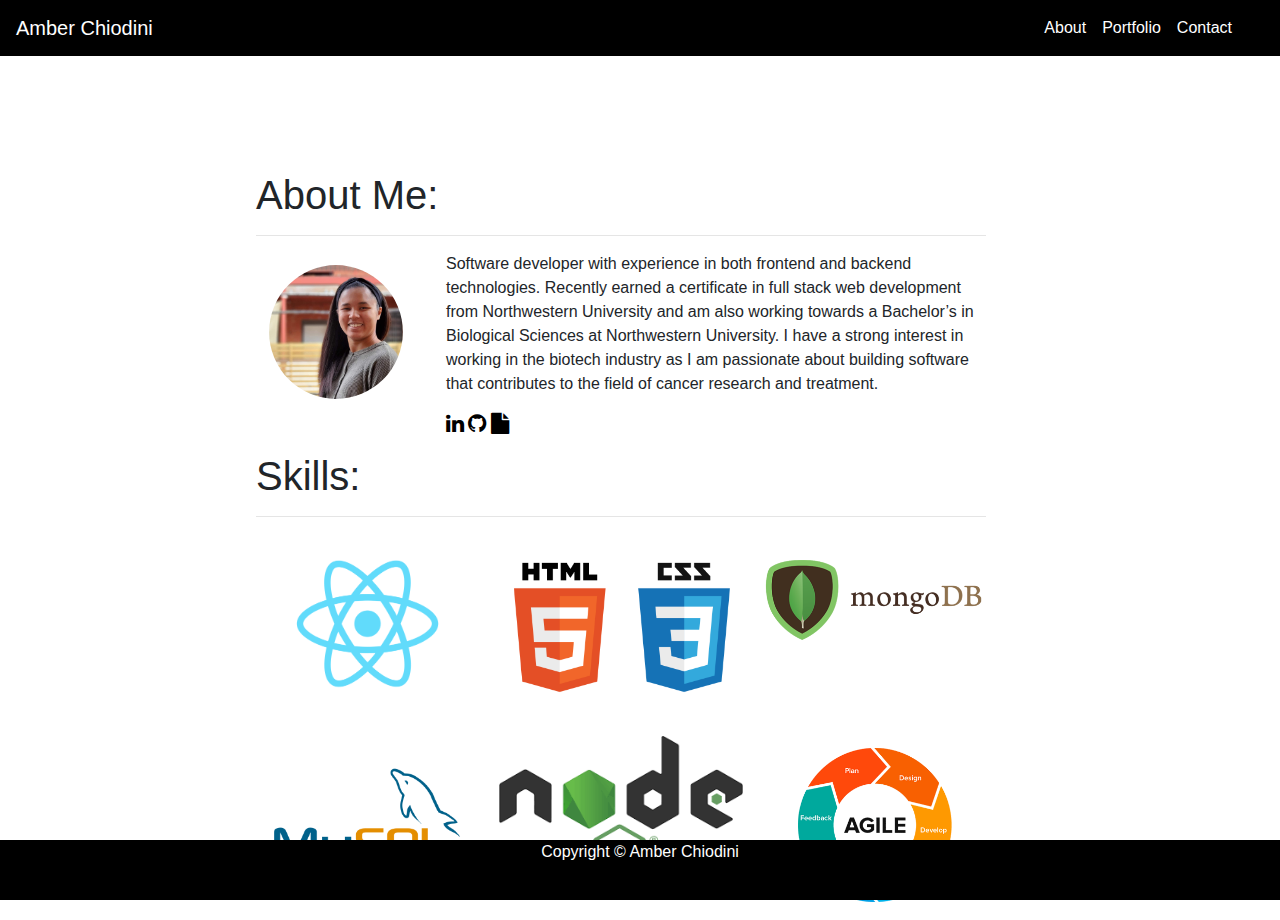
<file: index.html>
<!DOCTYPE html>
<html lang="en">

<head>
    <meta charset="UTF-8">
    <meta name="viewport" content="width=device-width, initial-scale=1.0">
    <link rel="stylesheet" href="https://maxcdn.bootstrapcdn.com/bootstrap/4.0.0/css/bootstrap.min.css" integrity="sha384-Gn5384xqQ1aoWXA+058RXPxPg6fy4IWvTNh0E263XmFcJlSAwiGgFAW/dAiS6JXm" crossorigin="anonymous">
    <link rel="stylesheet" href="https://cdnjs.cloudflare.com/ajax/libs/font-awesome/4.7.0/css/font-awesome.min.css">
    <link rel="stylesheet" type="text/css" href="style.css">
    <title>Portfolio</title>
</head>

<body>
    <!--Navbar-->
    <nav class="navbar navbar-expand-lg fixed-top">
        <a class="navbar-brand">Amber Chiodini</a>
        <button class="navbar-toggler" type="button" data-toggle="collapse" data-target="#navbarSupportedContent"
            aria-controls="navbarSupportedContent" aria-expanded="false" aria-label="Toggle navigation">
            <span class="navbar-toggler-icon"></span>
        </button>
        <div class="collapse navbar-collapse " id="navbarSupportedContent">
            <ul class="navbar-nav mr-4">
                <li class="nav-item">
                    <a class="nav-link" data-value="about" href="index.html">About</a>
                </li>
                <li class="nav-item">
                    <a class="nav-link " data-value="portfolio" href="portfolio.html">Portfolio</a>
                </li>
                <li class="nav-item">
                    <a class="nav-link " data-value="contact" href="contact.html">Contact</a>
                </li>
            </ul>
        </div>
    </nav>
    <!--- Grid Content --->
    <div class="container">
        <content class="row">
            <div class="col-md-8" id="aboutme">
                <div class="page-start">
                    <h1>About Me:</h1>
                    <hr>
                </div>
                <div class="row">
                    <div class="col-md-3">
                        <img src="Assets/Images/new_profile.jpg" style="clip-path: circle(41.8% at 50% 50%)" class="img-thumbnail" alt="Responsive image">
                    </div>
                    <div class="col-md-9">
                        <p>Software developer with experience in both frontend and backend technologies. Recently earned a certificate in full stack web development from Northwestern University and am also working towards a Bachelor’s in Biological Sciences at Northwestern University. I have a strong interest in working in the biotech industry as I am passionate about building software that contributes to the field of cancer research and treatment.</p>
                        <a target="_blank" href="https://www.linkedin.com/in/amber-chiodini-9699b211b/" class="fa fa-linkedin fa-lg"></a>
                        <a target="_blank" href="https://github.com/amberchiodini" class="fa fa-github fa-lg"></a>
                        <a target="_blank" href="Assets/Resume.pdf" download="Resume.pdf" class="fa fa-file fa-lg"></a>
                        </p>
                    </div>
                </div>
                <div class="page-start">
                    <h1>Skills:</h1>
                    <hr>
                    <div class="row">
                        <div class="column">
                            <img src="Assets/Images/reactjs.png" alt="ReactJS" style="width:100%">
                        </div>
                        <div class="column">
                            <img src="Assets/Images/html_css.png" alt="ReactJS" style="width:100%">
                        </div>
                        <div class="column">
                            <img src="Assets/Images/mongodb.png" alt="ReactJS" style="width:100%">
                        </div>
                        <div class="column">
                            <img src="Assets/Images/mysql.png" alt="ReactJS" style="width:100%">
                        </div>
                        <div class="column">
                            <img src="Assets/Images/nodejs.png" alt="ReactJS" style="width:100%">
                        </div>
                        <div class="column">
                            <img src="Assets/Images/agile.png" alt="ReactJS" style="width:100%">
                        </div>
                    </div>
                </div>    
            </div>
        </content>
    </div>
    <!---Footer --->
    <div class="footer">
        <p>Copyright &#169 Amber Chiodini</p>
    </div>
    
    <script src="https://code.jquery.com/jquery-2.1.3.min.js"></script>
    <script src="https://stackpath.bootstrapcdn.com/bootstrap/4.1.3/js/bootstrap.min.js" integrity="sha384-ChfqqxuZUCnJSK3+MXmPNIyE6ZbWh2IMqE241rYiqJxyMiZ6OW/JmZQ5stwEULTy" crossorigin="anonymous"></script>

</body>

</html>
</file>
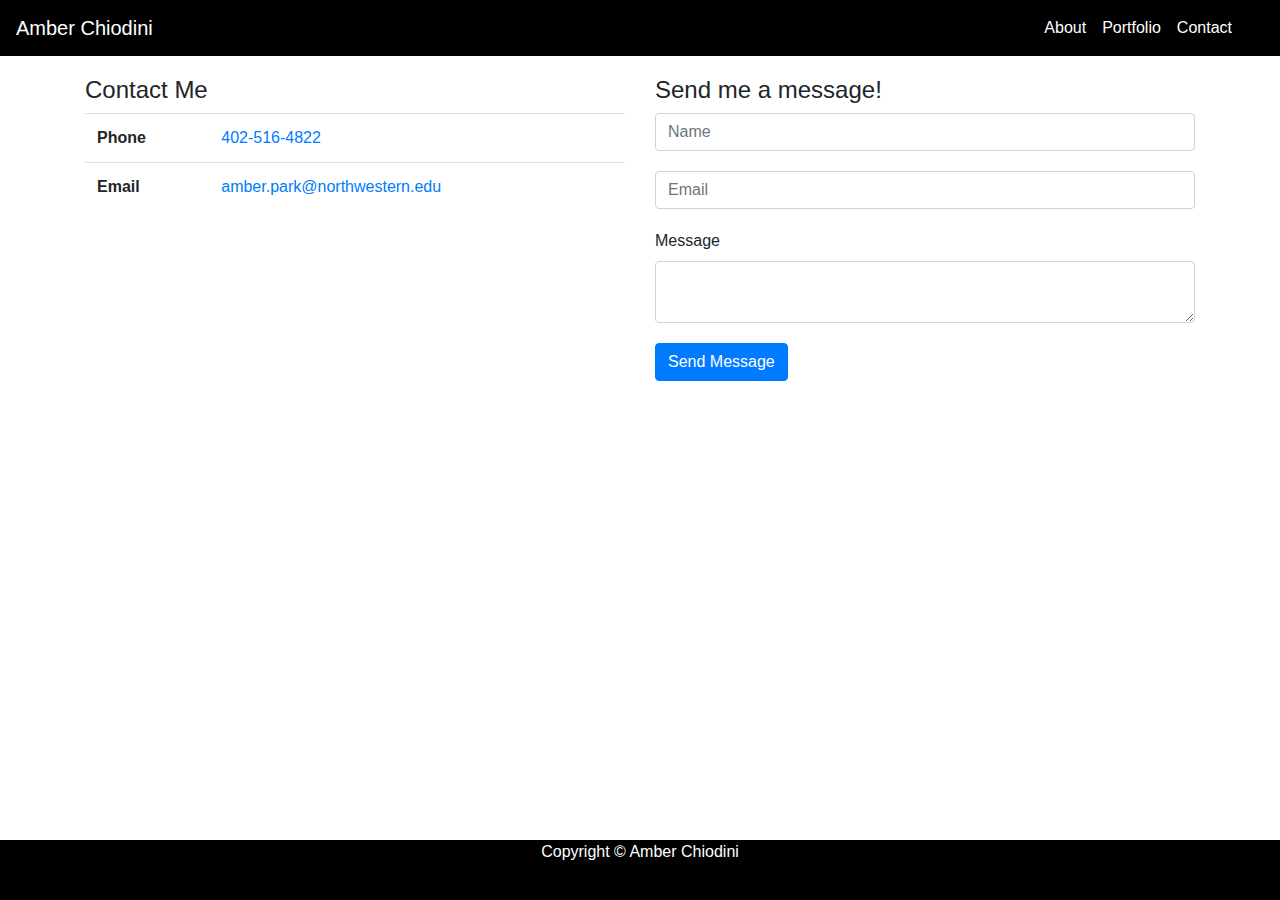
<file: contact.html>
<!DOCTYPE html>
<html lang="en">

<head>
    <meta charset="UTF-8">
    <meta name="viewport" content="width-devive-width, initial-scale-1">
    <link rel="stylesheet" href="https://stackpath.bootstrapcdn.com/bootstrap/4.4.1/css/bootstrap.min.css" integrity="sha384-Vkoo8x4CGsO3+Hhxv8T/Q5PaXtkKtu6ug5TOeNV6gBiFeWPGFN9MuhOf23Q9Ifjh" crossorigin="anonymous">
    <link href="contact.css" type="text/css" rel="stylesheet">
    <title>Contact</title>
</head>

<body>
    <!--Header-->
    <header>
        <h1>Amber Chiodini</h1>
    </header>
    <!--Navbar-->
    <nav class="navbar navbar-expand-lg fixed-top ">
        <a class="navbar-brand">Amber Chiodini</a>
        <button class="navbar-toggler" type="button" data-toggle="collapse" data-target="#navbarSupportedContent"
            aria-controls="navbarSupportedContent" aria-expanded="false" aria-label="Toggle navigation">
            <span class="navbar-toggler-icon"></span>
        </button>
        <div class="collapse navbar-collapse " id="navbarSupportedContent">
            <ul class="navbar-nav mr-4">
                <li class="nav-item">
                    <a class="nav-link" data-value="about" href="index.html">About</a>
                </li>
                <li class="nav-item">
                    <a class="nav-link " data-value="portfolio" href="portfolio.html">Portfolio</a>
                </li>
                <li class="nav-item">
                    <a class="nav-link " data-value="contact" href="contact.html">Contact</a>
                </li>
            </ul>
        </div>
    </nav>
    <div class="container">
            <div class="row">
                <div class="col-md-6">
                    <h4 style="margin-top: 20px">Contact Me</h4>
                    <table class="table">
                        <tr>
                            <th>Phone</th>
                            <td>
                                <a href="tel:+14025164822">402-516-4822</a>
                            </td>
                        </tr>
                        <tr>
                            <th>Email</th>
                            <td>
                                <a href="mailto:">amber.park@northwestern.edu</a>
                            </td>
                        </tr>
                    </table>
                </div>
                <div class="col-md-6">
                    <h4 style="margin-top: 20px">Send me a message!</h4>
                    <form action="">
                        <input placeholder="Name" class="form-control">
                        <input style="margin-top: 20px" placeholder="Email" class="form-control">
                        <label style="margin-top: 20px">Message</label>
                        <textarea class="form-control"></textarea>
                        <button style="margin-top: 20px" class="btn btn-primary">Send Message</button>
                    </form>
            </div>
        </div>
    </div>
        
        
    <!--- Footer --->
    <div class="footer">
        <p>Copyright &#169 Amber Chiodini</p>
    </div>

    <script src="https://code.jquery.com/jquery-2.1.3.min.js"></script>
    <script src="https://stackpath.bootstrapcdn.com/bootstrap/4.1.3/js/bootstrap.min.js" integrity="sha384-ChfqqxuZUCnJSK3+MXmPNIyE6ZbWh2IMqE241rYiqJxyMiZ6OW/JmZQ5stwEULTy" crossorigin="anonymous"></script>
    
</body>

</html>
</file>
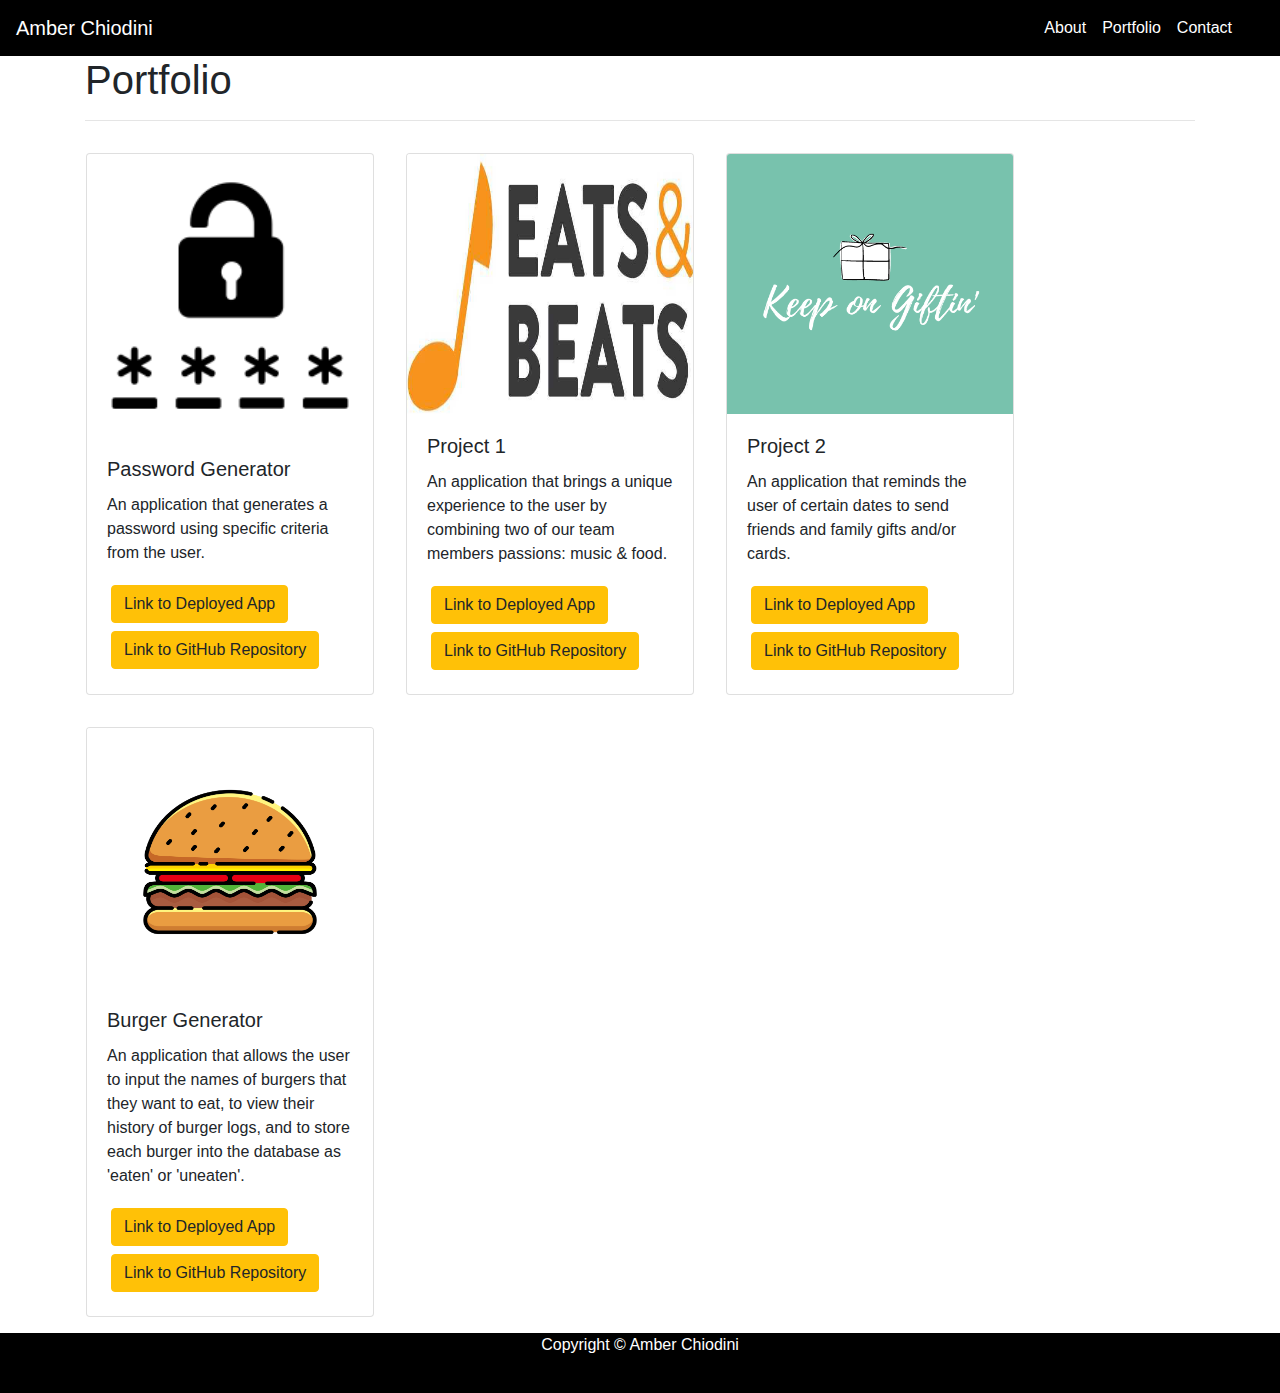
<file: portfolio.html>
<!DOCTYPE html>
<html lang="en">

<head>
    <meta charset="UTF-8">
    <meta name="viewport" content="width=device-width, initial-scale=1.0">
    <link rel="stylesheet" href="https://stackpath.bootstrapcdn.com/bootstrap/4.4.1/css/bootstrap.min.css" integrity="sha384-Vkoo8x4CGsO3+Hhxv8T/Q5PaXtkKtu6ug5TOeNV6gBiFeWPGFN9MuhOf23Q9Ifjh" crossorigin="anonymous">
    <link href="portfolio.css" type="text/css" rel="stylesheet">
    <title>Portfolio</title>
</head>

<body>
    <!--Header-->
    <header>
        <h1>Portfolio</h1>
    </header>
    <!---Navbar--->
    <nav class="navbar navbar-expand-lg fixed-top ">
        <a class="navbar-brand">Amber Chiodini</a>
        <button class="navbar-toggler" type="button" data-toggle="collapse" data-target="#navbarSupportedContent"
            aria-controls="navbarSupportedContent" aria-expanded="false" aria-label="Toggle navigation">
            <span class="navbar-toggler-icon"></span>
        </button>
        <div class="collapse navbar-collapse " id="navbarSupportedContent">
            <ul class="navbar-nav mr-4">
                <li class="nav-item">
                    <a class="nav-link" data-value="about" href="index.html">About</a>
                </li>
                <li class="nav-item">
                    <a class="nav-link " data-value="portfolio" href="portfolio.html">Portfolio</a>
                </li>
                <li class="nav-item">
                    <a class="nav-link " data-value="contact" href="contact.html">Contact</a>
                </li>
            </ul>
        </div>
    </nav>
    <!--Grid Content--->
    <div class="container">
        <div class="row">
            <div class="col-sm-12">
                <h1 id="portfolio">Portfolio</h1>
                <hr>
            </div>
        </div>
        <!--Row--->
        <section class="row">
            <div class="card" style="width: 18rem;">
                <img class="card-img-top" src="./Assets/Images/password.png" alt="Card image cap" style="height: 283px">
                <div class="card-body">
                  <h5 class="card-title">Password Generator</h5>
                  <p class="card-text">An application that generates a password using specific criteria from the user.</p>
                  <a a target="_blank" href="https://amberchiodini.github.io/password-generator/" class="btn btn-warning">Link to Deployed App</a><a a target="_blank" href="https://github.com/amberchiodini/password-generator" class="btn btn-warning">Link to GitHub Repository</a>
                </div>
            </div>
            <div class="card" style="width: 18rem;">
                <img class="card-img-top" src="./Assets/Images/logo.png" alt="Card image cap" style="height: 260px">
                <div class="card-body">
                  <h5 class="card-title">Project 1</h5>
                  <p class="card-text">An application that brings a unique experience to the user by combining two of our team members passions: music & food.</p>
                  <a a target="_blank" href="https://team-norm-1.github.io/project-1/" class="btn btn-warning">Link to Deployed App</a><a a target="_blank" href="https://github.com/Team-Norm-1/project-1" class="btn btn-warning">Link to GitHub Repository</a>
                </div>
            </div>
            <div class="card" style="width: 18rem;">
                <img class="card-img-top" src="./Assets/Images/Keep on Giftin'.png" alt="Card image cap" style="height: 260px">
                <div class="card-body">
                  <h5 class="card-title">Project 2</h5>
                  <p class="card-text">An application that reminds the user of certain dates to send friends and family gifts and/or cards.</p>
                  <a a target="_blank" href="https://keep-on-giftin.herokuapp.com/" class="btn btn-warning">Link to Deployed App</a><a a target="_blank" href="https://github.com/girl-power-5/ubiquitous-giggle" class="btn btn-warning">Link to GitHub Repository</a>
                </div>
            </div>
            <div class="card" style="width: 18rem;">
                <img class="card-img-top" src="./Assets/Images/burger.png" alt="Card image cap" style="height: 260px">
                <div class="card-body">
                  <h5 class="card-title">Burger Generator</h5>
                  <p class="card-text">An application that allows the user to input the names of burgers that they want to eat, to view their history of burger logs, and to store each burger into the database as 'eaten' or 'uneaten'.</p>
                  <a a target="_blank" href="https://polar-plains-27882.herokuapp.com/" class="btn btn-warning">Link to Deployed App</a><a a target="_blank" href="https://github.com/amberchiodini/burger" class="btn btn-warning">Link to GitHub Repository</a>
                </div>
            </div>
        </section>
    </div>
    <!---Footer--->
    <div id="footer">
        <div class="container">
          <p class="footer-block">Copyright &#169 Amber Chiodini</p>
        </div>
    </div>

    <script src="https://code.jquery.com/jquery-2.1.3.min.js"></script>
    <script src="https://stackpath.bootstrapcdn.com/bootstrap/4.1.3/js/bootstrap.min.js" integrity="sha384-ChfqqxuZUCnJSK3+MXmPNIyE6ZbWh2IMqE241rYiqJxyMiZ6OW/JmZQ5stwEULTy" crossorigin="anonymous"></script>
    
</body>

</html>
</file>
<file: style.css>
.navbar { 
    background-color:black;
    color: white;
}

.nav-link, .navbar-brand { 
    color: white; 
}

.nav-link { 
    margin-right: 0;
}

.nav-link:hover { 
    background: white; 
    color: gray; 
}

.navbar-collapse { 
    justify-content: flex-end;
}

.navbar-toggler {  
    background: white;
}

.img-thumbnail {
    margin-bottom: 20%;
}

.footer {
    position: fixed;
    left: 0;
    bottom: 0;
    width: 100%;
    background-color: black;
    color: white;
    text-align: center;
}

.fa {
    color: black;
}

body, html {
    background-color: white;
    min-height: 100%;
    background-position: center;
    background-size: cover;
}

#aboutme {
    margin-top: 15%;
    margin-left: 15%;
}

.bs-example{
    margin: 20px;   
}

.navbar-collapse.in {
    display: block !important;
}

.footer {
    position: fixed;
    left: 0;
    bottom: 0;
    height: 60px;
    width: 100%;
    background-color: black;
    color: white;
    text-align: center;
}

.column {
    float: left;
    width: 33.33%;
    padding: 5px;
}

.row::after {
    content: "";
    clear: both;
    display: table;
}
</file>
<file: contact.css>
.navbar { 
    background-color: black;
    color: white;
}

.nav-link, .navbar-brand { 
    color: white; 
}

.nav-link { 
    margin-right: 0;
}

.nav-link:hover { 
    background: white; 
    color: gray; 
}

.navbar-collapse { 
    justify-content: flex-end;
}

.navbar-toggler {  
    background: white;
}

.img-thumbnail {
    margin: 10%;
}

.navbar-collapse.in {
    display: block !important;
}

.footer {
    position: fixed;
    left: 0;
    bottom: 0;
    height: 60px;
    width: 100%;
    background-color: black;
    color: white;
    text-align: center;
}
</file>
<file: portfolio.css>
.navbar { 
    background-color: black;
    color: white; 
}

.nav-link, .navbar-brand { 
    color: white; 
}

.nav-link { 
    margin-right: 0;
}

.nav-link:hover { 
    background: white; 
    color: gray; 
}

.navbar-collapse { 
    justify-content: flex-end;
}

.navbar-toggler {  
    background: white;
}

.img-thumbnail {
    margin: 10%;
}

.navbar-collapse.in {
    display: block !important;
}

.card {
    margin: 1rem;
}

#footer {
    height: 60px;
    background-color: black;
    text-align: center;
    color: white;
}

.btn {
    margin: .25rem;
}
</file>
